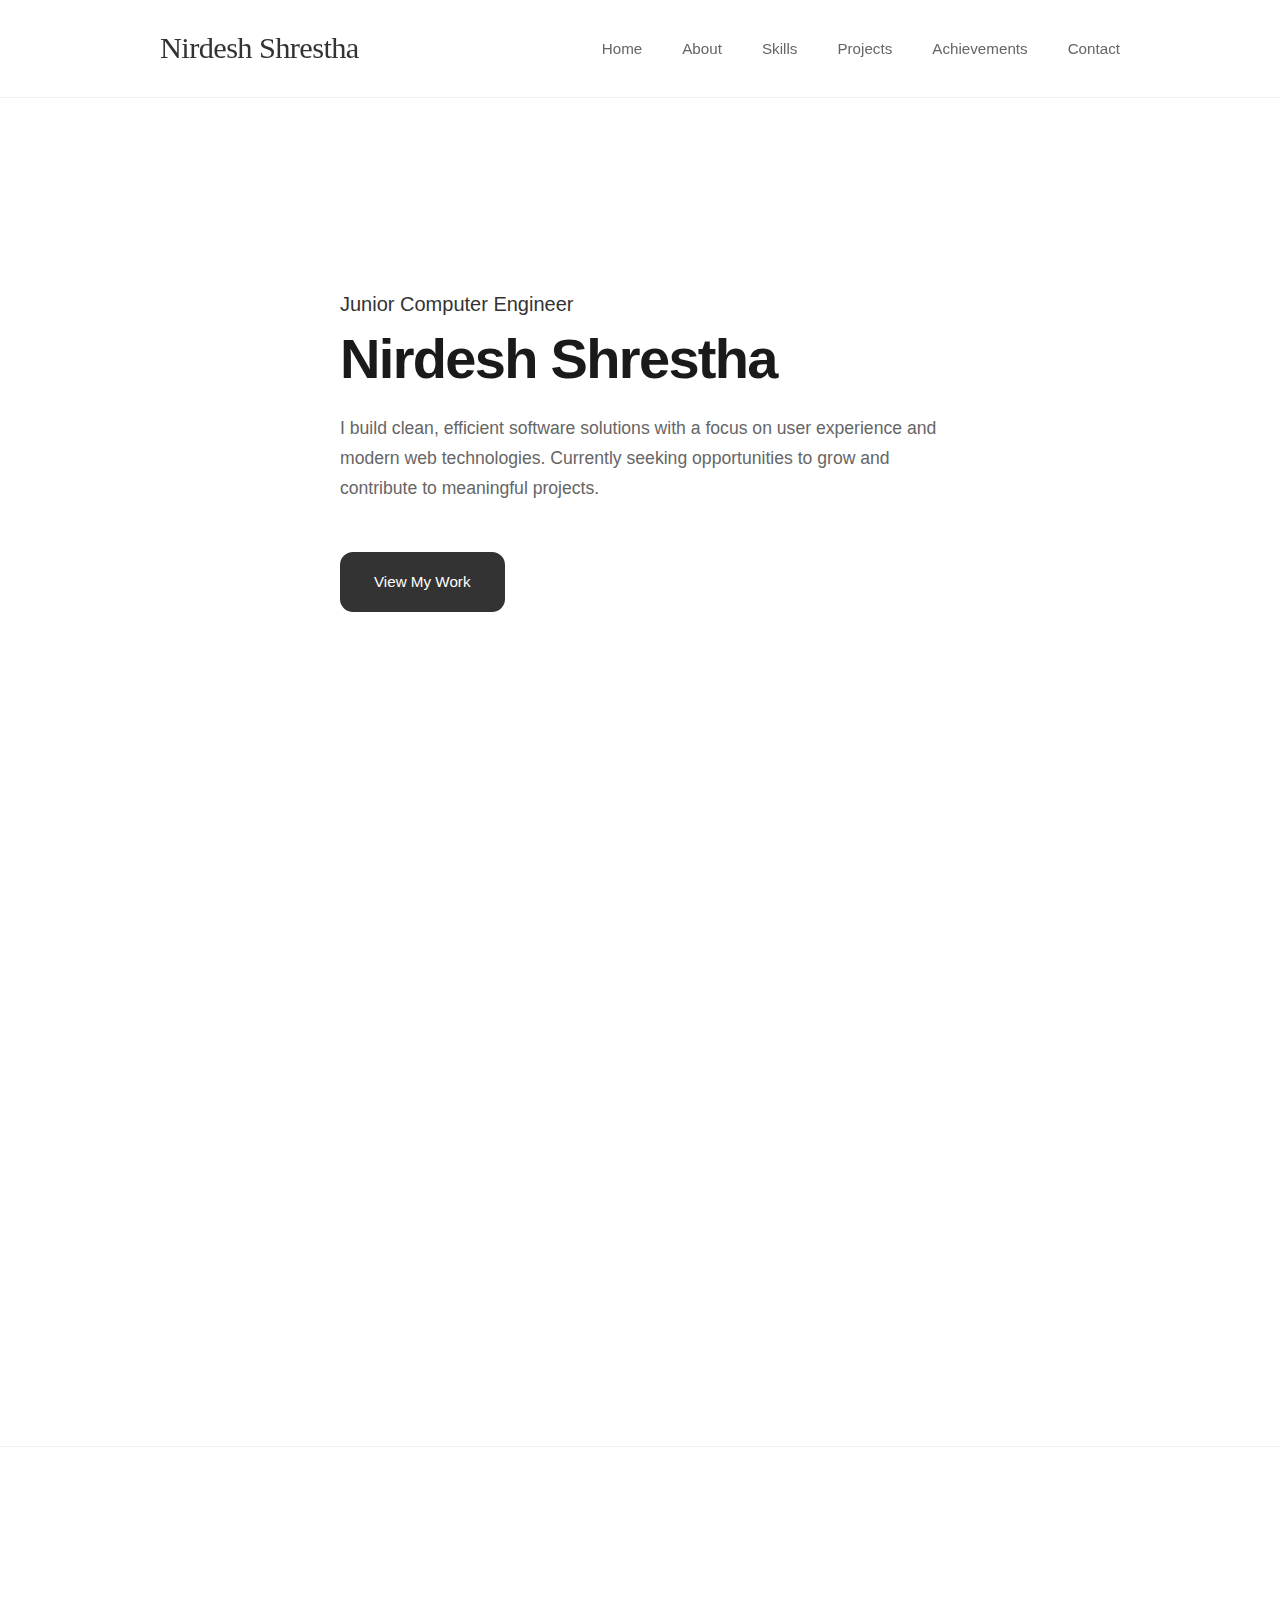
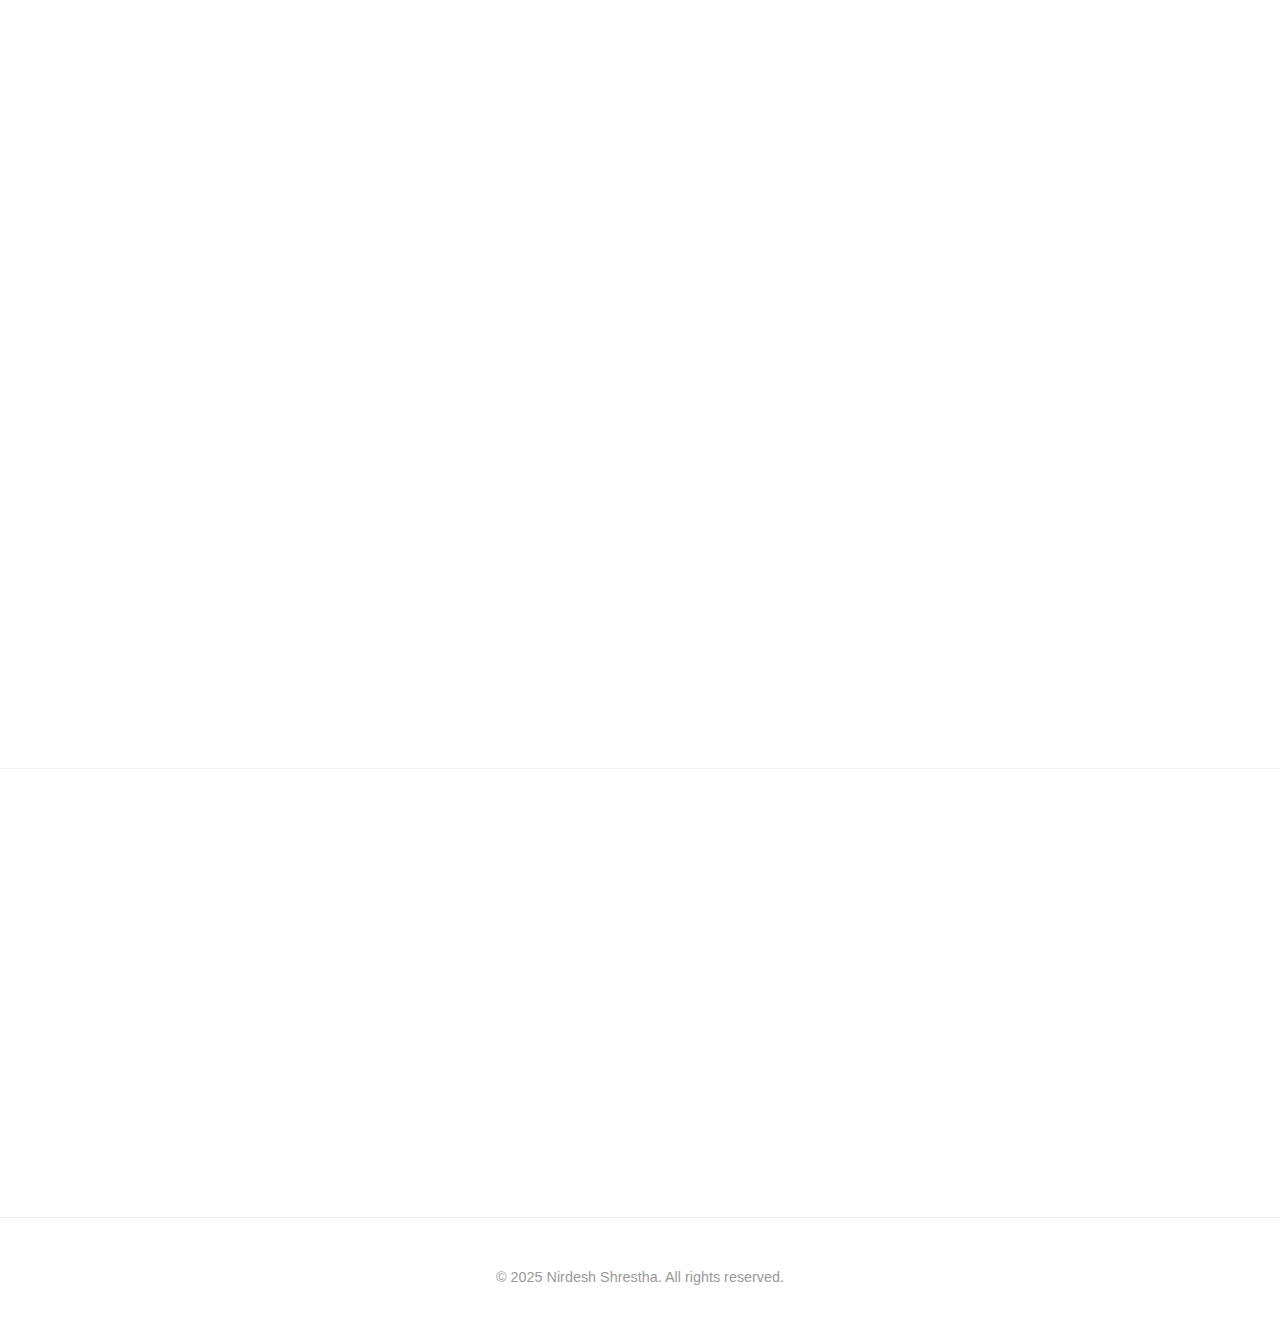
<file: index.html>
<!DOCTYPE html>
<html lang="en">
<head>
    <meta charset="UTF-8">
    <meta name="viewport" content="width=device-width, initial-scale=1.0">
    <title>Nirdesh Shrestha- Junior Engineer</title>
    <link rel="stylesheet" href="style.css">
</head>
<body>
    <header>
        <nav class="container">
            <div class="logo">Nirdesh Shrestha</div>
            <ul class="nav-links">
                <li><a href="#home">Home</a></li>
                <li><a href="#about">About</a></li>
                <li><a href="#skills">Skills</a></li>
                <li><a href="#projects">Projects</a></li>
                <li><a href="#achievements">Achievements</a></li>
                <li><a href="#contact">Contact</a></li>
            </ul>
        </nav>
    </header>

    <main>
        <section id="home" class="hero">
            <div class="container">
                <div class="hero-content">
                    <p class="subtitle">Junior Computer Engineer</p>
                    <h1>Nirdesh Shrestha</h1>
                    <p class="description">I build clean, efficient software solutions with a focus on user experience and modern web technologies. Currently seeking opportunities to grow and contribute to meaningful projects.</p>
                    <a href="#projects" class="cta-button">View My Work</a>
                </div>
            </div>
        </section>

        <section id="about" class="section">
            <div class="container">
                <h2 class="section-title fade-in">About</h2>
                <div class="about-content fade-in">
                    <div class="about-details">
                        <div class="detail-item">
                            <span class="detail-label">Location</span>
                            <span class="detail-value">Butwal, Nepal</span>
                        </div>
                        <div class="detail-item">
                            <span class="detail-label">Experience</span>
                            <span class="detail-value">Projects built in College</span>
                        </div>
                        <div class="detail-item">
                            <span class="detail-label">Education</span>
                            <span class="detail-value">Diploma in CE</span>
                        </div>
                        <div class="detail-item">
                            <span class="detail-label">Availability</span>
                            <span class="detail-value">Open to opportunities</span>
                        </div>
                    </div>
                    <div class="about-info">
                        <h3>Background</h3>
                        <p>I'm a dedicated computer engineer with a passion for creating efficient, scalable solutions. My experience spans full-stack development, with particular expertise in modern JavaScript frameworks and cloud technologies.</p>
                        <p>I believe in writing clean, maintainable code and am committed to continuous learning and professional growth. I enjoy collaborating with teams to solve complex problems and deliver high-quality software products.</p>
                    </div>
                </div>
            </div>
        </section>

        <section id="skills" class="section">
            <div class="container">
                <h2 class="section-title fade-in">Skills</h2>
                <div class="skills-grid fade-in">
                    <div class="skill-category">
                        <h3>Frontend</h3>
                        <ul class="skill-list">
                            <li>HTML5</li>
                            <li>CSS3</li>
                            <li>JavaScript (ES6+)</li>
                            <li>React.js</li>
                            <li>Tailwind CSS</li>
                        </ul>
                    </div>
                    <div class="skill-category">
                        <h3>Backend</h3>
                        <ul class="skill-list">
                            <li>Java</li>
                            <li>Node.js</li>
                            <li>Python</li>
                            <li>MySQL</li>
                        </ul>
                    </div>
                    <div class="skill-category">
                        <h3>Tools</h3>
                        <ul class="skill-list">
                            <li>Git & GitHub</li>
                            <li>Docker</li>
                            <li>AWS</li>
                            <li>Figma</li>
                            <li>Framer</li>
                            <li>Supabase</li>
                        </ul>
                    </div>
                </div>
            </div>
        </section>

        <section id="projects" class="section">
            <div class="container">
                <h2 class="section-title fade-in">Selected Projects</h2>
                <div class="projects-grid">
                    <div class="project-item fade-in">
                        <div class="project-image">E-Commerce Platform</div>
                        <div class="project-content">
                            <h3>E-Commerce Platform</h3>
                            <p class="project-description">A full-stack e-commerce solution featuring user authentication, product management, shopping cart functionality, and integrated payment processing. Built with modern web technologies and deployed on AWS.</p>
                            <div class="project-tech">
                                <span class="tech-tag">React</span>
                                <span class="tech-tag">Node.js</span>
                                <span class="tech-tag">MongoDB</span>
                                <span class="tech-tag">Stripe</span>
                                <span class="tech-tag">AWS</span>
                            </div>
                            <div class="project-links">
                                <a href="#" class="project-link">Live Demo</a>
                                <a href="#" class="project-link">GitHub</a>
                            </div>
                        </div>
                    </div>

                    <div class="project-item fade-in">
                        <div class="project-image">Task Management</div>
                        <div class="project-content">
                            <h3>Task Management System</h3>
                            <p class="project-description">A collaborative task management application with real-time updates, drag-and-drop functionality, and team workspace features. Implements modern React patterns and optimized performance.</p>
                            <div class="project-tech">
                                <span class="tech-tag">React</span>
                                <span class="tech-tag">TypeScript</span>
                                <span class="tech-tag">Firebase</span>
                                <span class="tech-tag">Material-UI</span>
                            </div>
                            <div class="project-links">
                                <a href="#" class="project-link">Live Demo</a>
                                <a href="#" class="project-link">GitHub</a>
                            </div>
                        </div>
                    </div>

                    <div class="project-item fade-in">
                        <div class="project-image">API Gateway</div>
                        <div class="project-content">
                            <h3>RESTful API Gateway</h3>
                            <p class="project-description">A scalable API gateway with authentication, rate limiting, and request routing. Includes comprehensive documentation and testing suite with 95% code coverage.</p>
                            <div class="project-tech">
                                <span class="tech-tag">Node.js</span>
                                <span class="tech-tag">Express</span>
                                <span class="tech-tag">PostgreSQL</span>
                                <span class="tech-tag">Redis</span>
                                <span class="tech-tag">Docker</span>
                            </div>
                            <div class="project-links">
                                <a href="#" class="project-link">Documentation</a>
                                <a href="#" class="project-link">GitHub</a>
                            </div>
                        </div>
                    </div>
                </div>
            </div>
        </section>

        <section id="achievements" class="section">
            <div class="container">
                <h2 class="section-title fade-in">Achievements</h2>
                <div class="achievements-list fade-in">
                    <div class="achievement-item">
                        <div class="achievement-date">2024</div>
                        <div class="achievement-content">
                            <h3>Hackathon Winner - TechFest 2024</h3>
                            <p class="achievement-description">First place award for developing an AI-powered solution to reduce food waste. Led a team of 4 developers and delivered a working prototype within 48 hours.</p>
                        </div>
                    </div>
                    <div class="achievement-item">
                        <div class="achievement-date">2024</div>
                        <div class="achievement-content">
                            <h3>AWS Certified Developer</h3>
                            <p class="achievement-description">Achieved AWS Certified Developer Associate certification, demonstrating proficiency in developing and maintaining applications on the AWS platform.</p>
                        </div>
                    </div>
                    <div class="achievement-item">
                        <div class="achievement-date">2023-2024</div>
                        <div class="achievement-content">
                            <h3>Open Source Contributions</h3>
                            <p class="achievement-description">Active contributor to several open source projects with 50+ merged pull requests. Maintained repositories with 500+ combined stars and growing community adoption.</p>
                        </div>
                    </div>
                </div>
            </div>
        </section>

        <section id="contact" class="section">
            <div class="container">
                <h2 class="section-title fade-in">Contact</h2>
                <div class="contact-content fade-in">
                    <p>I'm currently open to new opportunities and interesting projects. Feel free to reach out if you'd like to work together or just have a conversation about technology.</p>
                    <div class="contact-links">
                        <a href="https://mail.google.com/mail/u/0/?fs=1&to=newanirdesh@gmail.com&tf=cm" target="_blank" class="contact-link">Email</a>
                        <a href="https://www.linkedin.com/in/nirdesh-shrestha-043aba319/" class="contact-link">LinkedIn</a>
                        <a href="https://github.com/kode008" class="contact-link">GitHub</a>
                        <a href="/resume.pdf" class="contact-link">Resume</a>
                    </div>
                </div>
            </div>
        </section>
    </main>

    <footer>
        <div class="container">
            <p>&copy; 2025 Nirdesh Shrestha. All rights reserved.</p>
        </div>
    </footer>
    <script src="functions.js"></script>
</body>
</html>
</file>
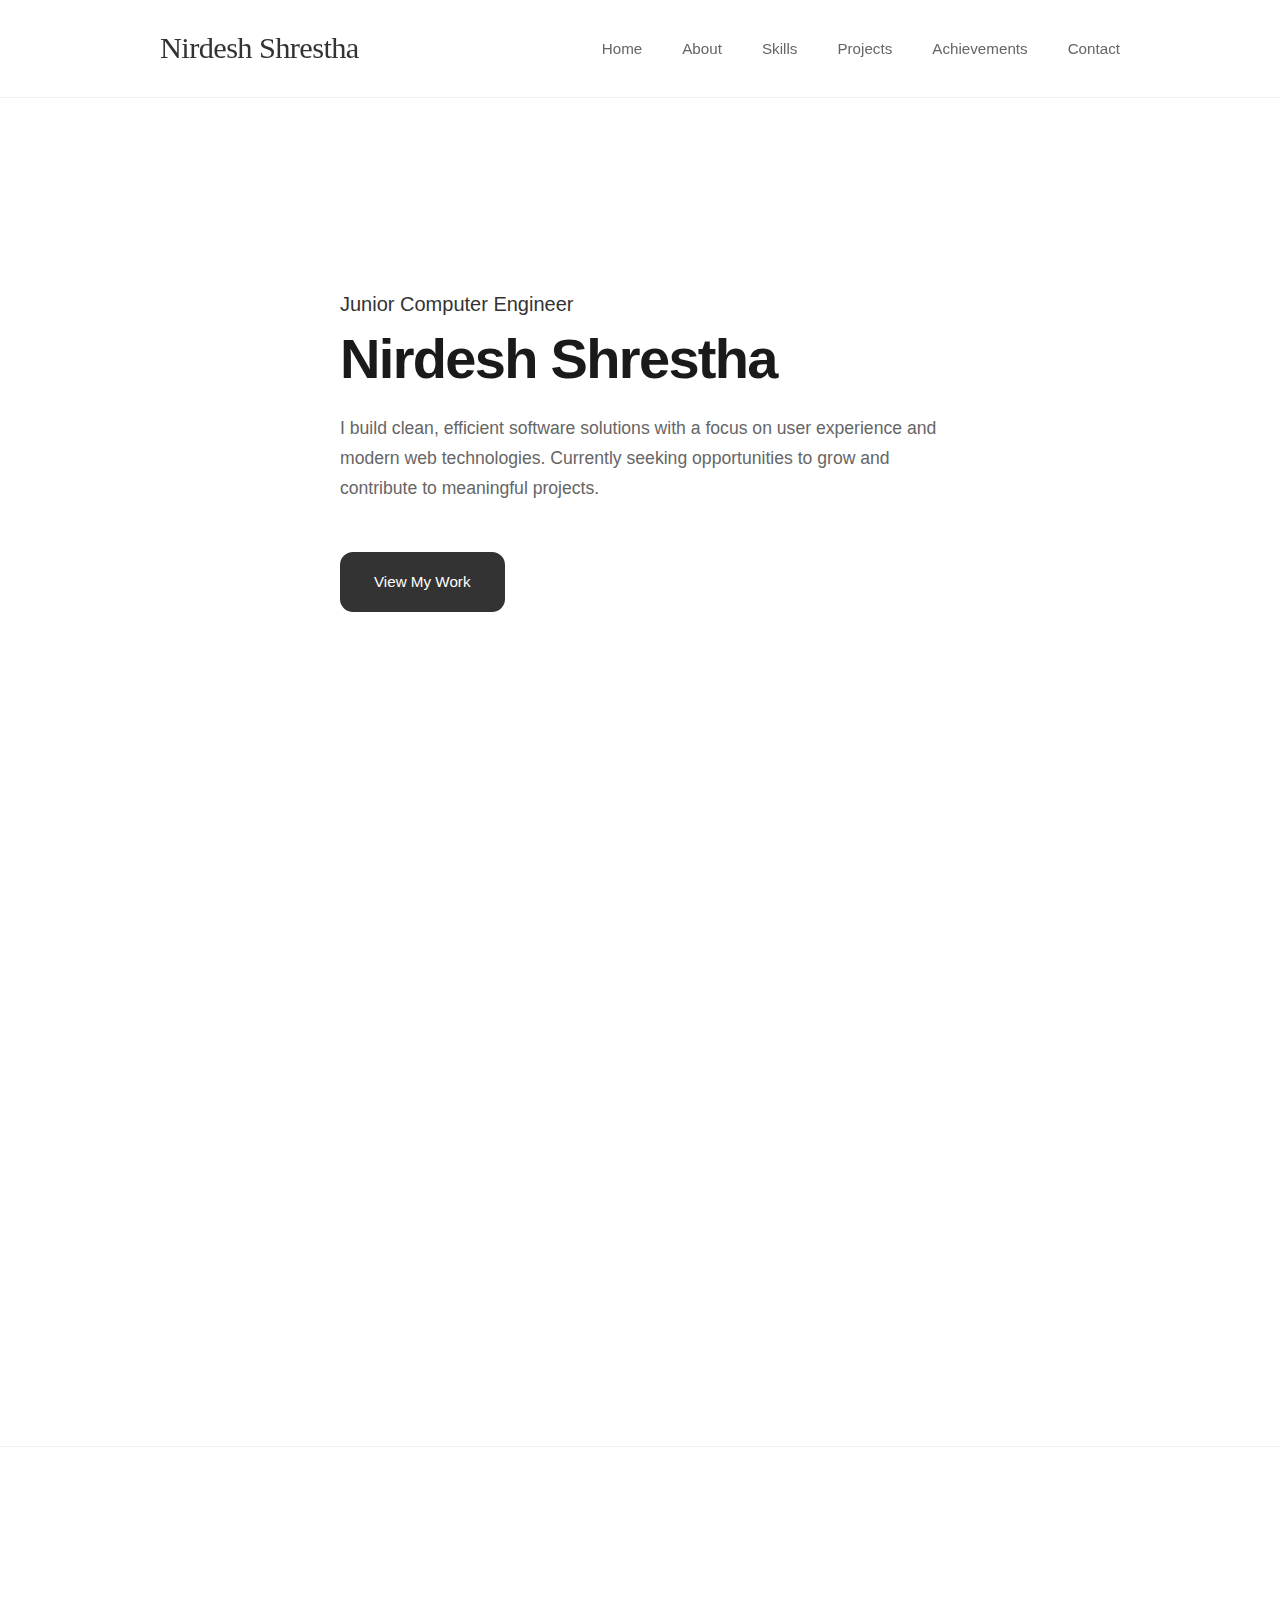
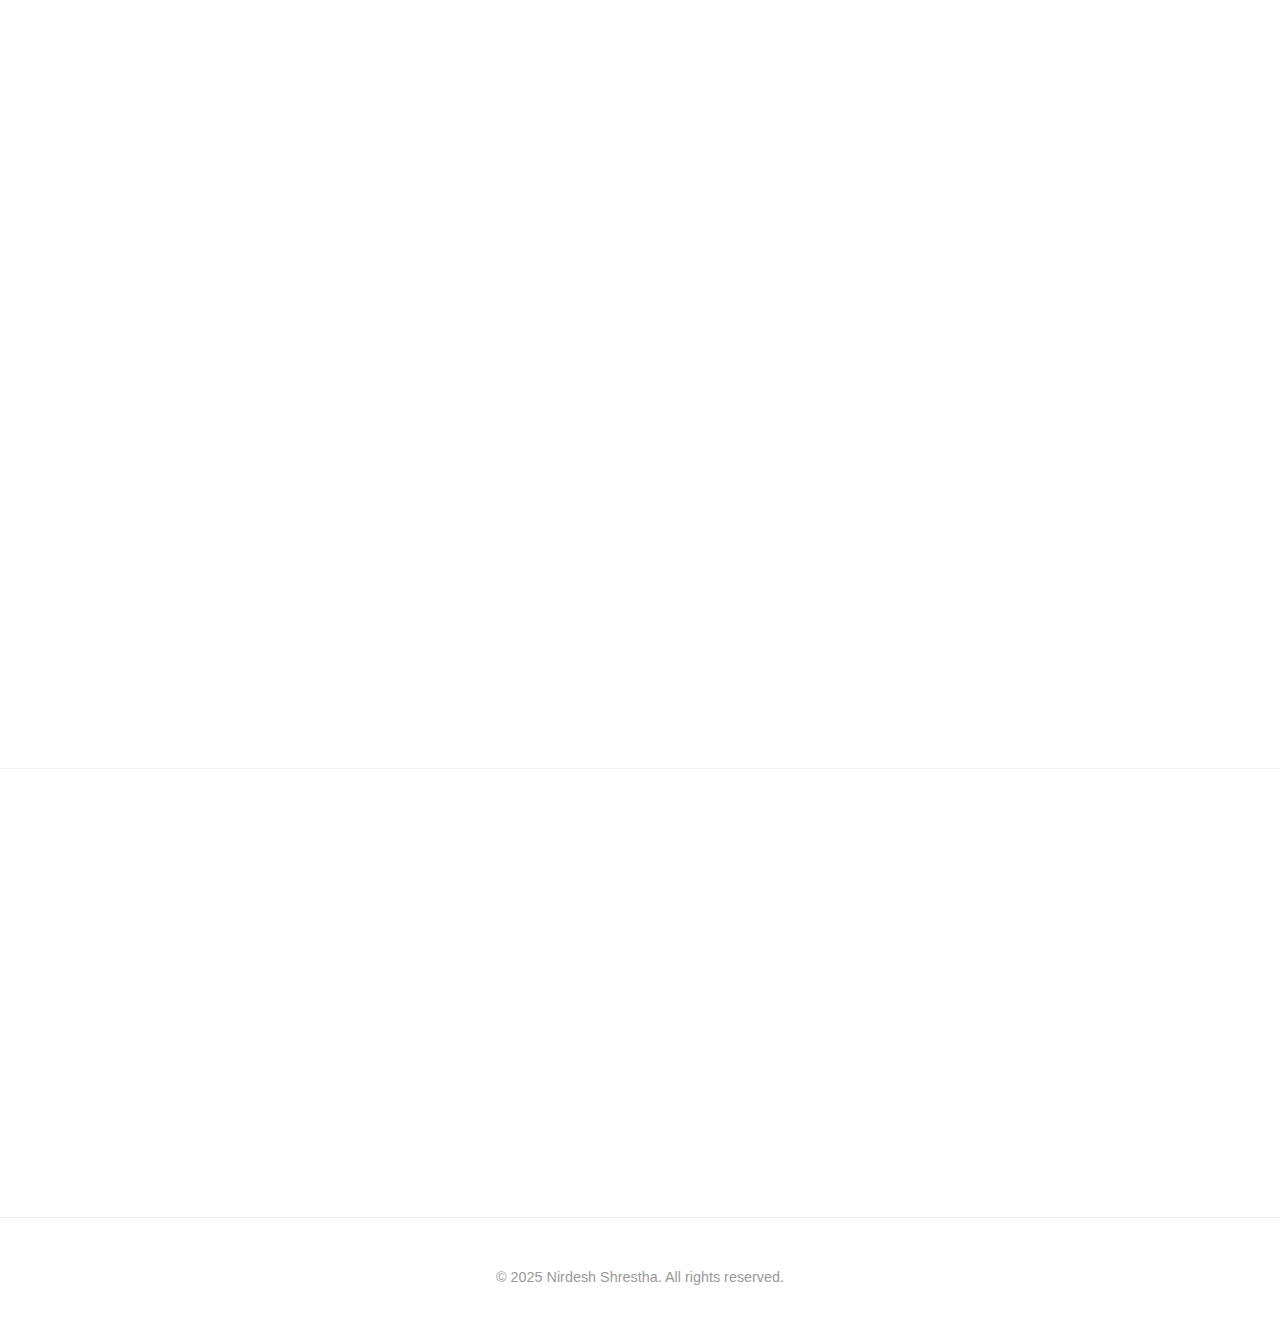
<file: prop_portfolio.html>
<!DOCTYPE html>
<html lang="en">
<head>
    <meta charset="UTF-8">
    <meta name="viewport" content="width=device-width, initial-scale=1.0">
    <title>Nirdesh Shrestha- Junior Engineer</title>
    <link rel="stylesheet" href="style.css">
</head>
<body>
    <header>
        <nav class="container">
            <div class="logo">Nirdesh Shrestha</div>
            <ul class="nav-links">
                <li><a href="#home">Home</a></li>
                <li><a href="#about">About</a></li>
                <li><a href="#skills">Skills</a></li>
                <li><a href="#projects">Projects</a></li>
                <li><a href="#achievements">Achievements</a></li>
                <li><a href="#contact">Contact</a></li>
            </ul>
        </nav>
    </header>

    <main>
        <section id="home" class="hero">
            <div class="container">
                <div class="hero-content">
                    <p class="subtitle">Junior Computer Engineer</p>
                    <h1>Nirdesh Shrestha</h1>
                    <p class="description">I build clean, efficient software solutions with a focus on user experience and modern web technologies. Currently seeking opportunities to grow and contribute to meaningful projects.</p>
                    <a href="#projects" class="cta-button">View My Work</a>
                </div>
            </div>
        </section>

        <section id="about" class="section">
            <div class="container">
                <h2 class="section-title fade-in">About</h2>
                <div class="about-content fade-in">
                    <div class="about-details">
                        <div class="detail-item">
                            <span class="detail-label">Location</span>
                            <span class="detail-value">San Francisco, CA</span>
                        </div>
                        <div class="detail-item">
                            <span class="detail-label">Experience</span>
                            <span class="detail-value">2+ Years</span>
                        </div>
                        <div class="detail-item">
                            <span class="detail-label">Education</span>
                            <span class="detail-value">BS Computer Science</span>
                        </div>
                        <div class="detail-item">
                            <span class="detail-label">Availability</span>
                            <span class="detail-value">Open to opportunities</span>
                        </div>
                    </div>
                    <div class="about-info">
                        <h3>Background</h3>
                        <p>I'm a dedicated software engineer with a passion for creating efficient, scalable solutions. My experience spans full-stack development, with particular expertise in modern JavaScript frameworks and cloud technologies.</p>
                        <p>I believe in writing clean, maintainable code and am committed to continuous learning and professional growth. I enjoy collaborating with teams to solve complex problems and deliver high-quality software products.</p>
                    </div>
                </div>
            </div>
        </section>

        <section id="skills" class="section">
            <div class="container">
                <h2 class="section-title fade-in">Skills</h2>
                <div class="skills-grid fade-in">
                    <div class="skill-category">
                        <h3>Frontend</h3>
                        <ul class="skill-list">
                            <li>JavaScript (ES6+)</li>
                            <li>React.js</li>
                            <li>TypeScript</li>
                            <li>HTML5 & CSS3</li>
                            <li>Tailwind CSS</li>
                            <li>Vue.js</li>
                        </ul>
                    </div>
                    <div class="skill-category">
                        <h3>Backend</h3>
                        <ul class="skill-list">
                            <li>Node.js</li>
                            <li>Python</li>
                            <li>Express.js</li>
                            <li>PostgreSQL</li>
                            <li>MongoDB</li>
                            <li>REST APIs</li>
                        </ul>
                    </div>
                    <div class="skill-category">
                        <h3>Tools</h3>
                        <ul class="skill-list">
                            <li>Git & GitHub</li>
                            <li>Docker</li>
                            <li>AWS</li>
                            <li>Figma</li>
                            <li>Postman</li>
                            <li>Jest</li>
                        </ul>
                    </div>
                </div>
            </div>
        </section>

        <section id="projects" class="section">
            <div class="container">
                <h2 class="section-title fade-in">Selected Projects</h2>
                <div class="projects-grid">
                    <div class="project-item fade-in">
                        <div class="project-image">E-Commerce Platform</div>
                        <div class="project-content">
                            <h3>E-Commerce Platform</h3>
                            <p class="project-description">A full-stack e-commerce solution featuring user authentication, product management, shopping cart functionality, and integrated payment processing. Built with modern web technologies and deployed on AWS.</p>
                            <div class="project-tech">
                                <span class="tech-tag">React</span>
                                <span class="tech-tag">Node.js</span>
                                <span class="tech-tag">MongoDB</span>
                                <span class="tech-tag">Stripe</span>
                                <span class="tech-tag">AWS</span>
                            </div>
                            <div class="project-links">
                                <a href="#" class="project-link">Live Demo</a>
                                <a href="#" class="project-link">GitHub</a>
                            </div>
                        </div>
                    </div>

                    <div class="project-item fade-in">
                        <div class="project-image">Task Management</div>
                        <div class="project-content">
                            <h3>Task Management System</h3>
                            <p class="project-description">A collaborative task management application with real-time updates, drag-and-drop functionality, and team workspace features. Implements modern React patterns and optimized performance.</p>
                            <div class="project-tech">
                                <span class="tech-tag">React</span>
                                <span class="tech-tag">TypeScript</span>
                                <span class="tech-tag">Firebase</span>
                                <span class="tech-tag">Material-UI</span>
                            </div>
                            <div class="project-links">
                                <a href="#" class="project-link">Live Demo</a>
                                <a href="#" class="project-link">GitHub</a>
                            </div>
                        </div>
                    </div>

                    <div class="project-item fade-in">
                        <div class="project-image">API Gateway</div>
                        <div class="project-content">
                            <h3>RESTful API Gateway</h3>
                            <p class="project-description">A scalable API gateway with authentication, rate limiting, and request routing. Includes comprehensive documentation and testing suite with 95% code coverage.</p>
                            <div class="project-tech">
                                <span class="tech-tag">Node.js</span>
                                <span class="tech-tag">Express</span>
                                <span class="tech-tag">PostgreSQL</span>
                                <span class="tech-tag">Redis</span>
                                <span class="tech-tag">Docker</span>
                            </div>
                            <div class="project-links">
                                <a href="#" class="project-link">Documentation</a>
                                <a href="#" class="project-link">GitHub</a>
                            </div>
                        </div>
                    </div>
                </div>
            </div>
        </section>

        <section id="achievements" class="section">
            <div class="container">
                <h2 class="section-title fade-in">Achievements</h2>
                <div class="achievements-list fade-in">
                    <div class="achievement-item">
                        <div class="achievement-date">2024</div>
                        <div class="achievement-content">
                            <h3>Hackathon Winner - TechFest 2024</h3>
                            <p class="achievement-description">First place award for developing an AI-powered solution to reduce food waste. Led a team of 4 developers and delivered a working prototype within 48 hours.</p>
                        </div>
                    </div>
                    <div class="achievement-item">
                        <div class="achievement-date">2024</div>
                        <div class="achievement-content">
                            <h3>AWS Certified Developer</h3>
                            <p class="achievement-description">Achieved AWS Certified Developer Associate certification, demonstrating proficiency in developing and maintaining applications on the AWS platform.</p>
                        </div>
                    </div>
                    <div class="achievement-item">
                        <div class="achievement-date">2023-2024</div>
                        <div class="achievement-content">
                            <h3>Open Source Contributions</h3>
                            <p class="achievement-description">Active contributor to several open source projects with 50+ merged pull requests. Maintained repositories with 500+ combined stars and growing community adoption.</p>
                        </div>
                    </div>
                </div>
            </div>
        </section>

        <section id="contact" class="section">
            <div class="container">
                <h2 class="section-title fade-in">Contact</h2>
                <div class="contact-content fade-in">
                    <p>I'm currently open to new opportunities and interesting projects. Feel free to reach out if you'd like to work together or just have a conversation about technology.</p>
                    <div class="contact-links">
                        <a href="https://mail.google.com/mail/u/0/?fs=1&to=newanirdesh@gmail.com&tf=cm" target="_blank" class="contact-link">Email</a>
                        <a href="https://www.linkedin.com/in/nirdesh-shrestha-043aba319/" class="contact-link">LinkedIn</a>
                        <a href="https://github.com/kode008" class="contact-link">GitHub</a>
                        <a href="/resume.pdf" class="contact-link">Resume</a>
                    </div>
                </div>
            </div>
        </section>
    </main>

    <footer>
        <div class="container">
            <p>&copy; 2025 Nirdesh Shrestha. All rights reserved.</p>
        </div>
    </footer>
    <script src="functions.js"></script>
</body>
</html>
</file>
<file: style.css>
* {
    margin: 0;
    padding: 0;
    box-sizing: border-box;
}

body {
    font-family: 'Inter', -apple-system, BlinkMacSystemFont, sans-serif;
    line-height: 1.6;
    color: #333333;
    background: #ffffff;
    font-weight: 400;
}

.container {
    max-width: 1000px;
    margin: 0 auto;
    padding: 0 20px;
}

/* Header */
header {
    position: fixed;
    top: 0;
    width: 100%;
    background: transparent;
    backdrop-filter: blur(10px);
    z-index: 1000;
    padding: 1.5rem 0;
    border-bottom: 1px solid #f0f0f0;
    transition: all 0.3s ease;
}

nav {
    display: flex;
    justify-content: space-between;
    align-items: center;
}

.logo {
    font-size: 1.9rem;
    font-family: Georgia, 'Times New Roman', Times, serif;
    font-weight: 500;
    color: #333333;
    letter-spacing: -0.02em;
}

.nav-links {
    display: flex;
    list-style: none;
    gap: 2.5rem;
}

.nav-links a {
    color: #666666;
    text-decoration: none;
    font-weight: 500;
    font-size: 0.95rem;
    transition: color 0.3s ease;
}

.nav-links a:hover {
    color: #333333;
}

/* Hero Section */
.hero {
    min-height: 100vh;
    display: flex;
    align-items: center;
    justify-content: center;
    text-align: left;
}

.hero-content {
    max-width: 600px;
}

.hero h1 {
    font-size: 3.5rem;
    font-weight: 700;
    margin-bottom: 1.5rem;
    color: #1a1a1a;
    letter-spacing: -0.03em;
    line-height: 1.1;
}

.hero .subtitle {
    font-size: 1.25rem;
    margin-bottom: 0.5rem;
    color: #333333;
    font-weight: 500;
}

.hero .description {
    font-size: 1.1rem;
    color: #666666;
    margin-bottom: 3rem;
    line-height: 1.7;
}

.cta-button {
    display: inline-block;
    padding: 1rem 2rem;
    background: #333333;
    border-radius: 13px;
    color: white;
    text-decoration: none;
    font-weight: 500;
    font-size: 0.95rem;
    transition: all 0.3s ease;
    border: 2px solid #333333;
}

.cta-button:hover {
    background: transparent;
    color: #333333;
}

/* Section Styles */
.section {
    padding: 6rem 0;
    border-bottom: 1px solid #f0f0f0;
}

.section:last-child {
    border-bottom: none;
}

.section-title {
    font-size: 2rem;
    font-weight: 600;
    margin-bottom: 3rem;
    color: #1a1a1a;
    letter-spacing: -0.02em;
}

/* About Section */
.about-content {
    display: grid;
    grid-template-columns: 1fr 2fr;
    gap: 4rem;
    align-items: start;
}

.about-info h3 {
    font-size: 1.1rem;
    font-weight: 600;
    margin-bottom: 1rem;
    color: #333333;
}

.about-info p {
    color: #666666;
    margin-bottom: 1.5rem;
    line-height: 1.7;
}

.about-details {
    display: grid;
    gap: 1.5rem;
}

.detail-item {
    display: flex;
    justify-content: space-between;
    padding-bottom: 0.5rem;
    border-bottom: 1px solid #f0f0f0;
}

.detail-label {
    font-weight: 500;
    color: #333333;
}

.detail-value {
    color: #666666;
}

/* Skills Section */
.skills-grid {
    display: grid;
    grid-template-columns: repeat(3, 1fr);
    gap: 3rem;
}

.skill-category h3 {
    font-size: 1.1rem;
    font-weight: 600;
    margin-bottom: 1.5rem;
    color: #333333;
}

.skill-list {
    list-style: none;
}

.skill-list li {
    color: #666666;
    margin-bottom: 0.75rem;
    font-size: 0.95rem;
}

/* Projects Section */
.projects-grid {
    display: grid;
    gap: 4rem;
}

.project-item {
    display: grid;
    grid-template-columns: 1fr 2fr;
    gap: 3rem;
    align-items: start;
}

.project-item:nth-child(even) {
    grid-template-columns: 2fr 1fr;
}

.project-item:nth-child(even) .project-image {
    order: 2;
}

.project-image {
    aspect-ratio: 4/3;
    background: #f8f8f8;
    border: 1px solid #e8e8e8;
    display: flex;
    align-items: center;
    justify-content: center;
    color: #999999;
    font-size: 1rem;
}

.project-content h3 {
    font-size: 1.5rem;
    font-weight: 600;
    margin-bottom: 0.75rem;
    color: #1a1a1a;
}

.project-description {
    color: #666666;
    margin-bottom: 1.5rem;
    line-height: 1.7;
}

.project-tech {
    display: flex;
    flex-wrap: wrap;
    gap: 0.75rem;
    margin-bottom: 1.5rem;
}

.tech-tag {
    background: #f8f8f8;
    color: #666666;
    padding: 0.25rem 0.75rem;
    font-size: 0.85rem;
    font-weight: 500;
    border: 1px solid #e8e8e8;
}

.project-links {
    display: flex;
    gap: 1.5rem;
}

.project-link {
    color: #333333;
    text-decoration: none;
    font-weight: 500;
    font-size: 0.95rem;
    border-bottom: 1px solid #333333;
    padding-bottom: 2px;
    transition: opacity 0.3s ease;
}

.project-link:hover {
    opacity: 0.7;
}

/* Achievements Section */
.achievements-list {
    display: grid;
    gap: 2rem;
}

.achievement-item {
    display: grid;
    grid-template-columns: 1fr 3fr;
    gap: 2rem;
    padding: 2rem 0;
    border-bottom: 1px solid #f0f0f0;
}

.achievement-item:last-child {
    border-bottom: none;
}

.achievement-date {
    color: #999999;
    font-size: 0.9rem;
    font-weight: 500;
}

.achievement-content h3 {
    font-size: 1.25rem;
    font-weight: 600;
    margin-bottom: 0.5rem;
    color: #1a1a1a;
}

.achievement-description {
    color: #666666;
    line-height: 1.7;
}

/* Contact Section */
.contact-content {
    text-align: center;
    max-width: 500px;
    margin: 0 auto;
}

.contact-content p {
    color: #666666;
    margin-bottom: 2.5rem;
    font-size: 1.1rem;
    line-height: 1.7;
}

.contact-links {
    display: flex;
    justify-content: center;
    gap: 2rem;
}

.contact-link {
    color: #333333;
    text-decoration: none;
    font-weight: 500;
    font-size: 0.95rem;
    border-bottom: 1px solid #333333;
    padding-bottom: 2px;
    transition: opacity 0.3s ease;
}

.contact-link:hover {
    opacity: 0.7;
}

/* Footer */
footer {
    padding: 3rem 0;
    text-align: center;
    color: #999999;
    font-size: 0.9rem;
    border-top: 1px solid #f0f0f0;
}

/* Animations */
.fade-in {
    opacity: 0;
    transform: translateY(20px);
    transition: opacity 0.6s ease, transform 0.6s ease;
}

.fade-in.visible {
    opacity: 1;
    transform: translateY(0);
}

/* Responsive Design */
@media (max-width: 768px) {
    .nav-links {
        display: none;
    }

    .hero h1 {
        font-size: 2.5rem;
    }

    .about-content,
    .project-item,
    .project-item:nth-child(even),
    .achievement-item {
        grid-template-columns: 1fr;
        gap: 2rem;
    }

    .project-item:nth-child(even) .project-image {
        order: 0;
    }

    .skills-grid {
        grid-template-columns: 1fr;
        gap: 2rem;
    }

    .contact-links {
        flex-direction: column;
        align-items: center;
        gap: 1rem;
    }

    .section {
        padding: 4rem 0;
    }
}
</file>
